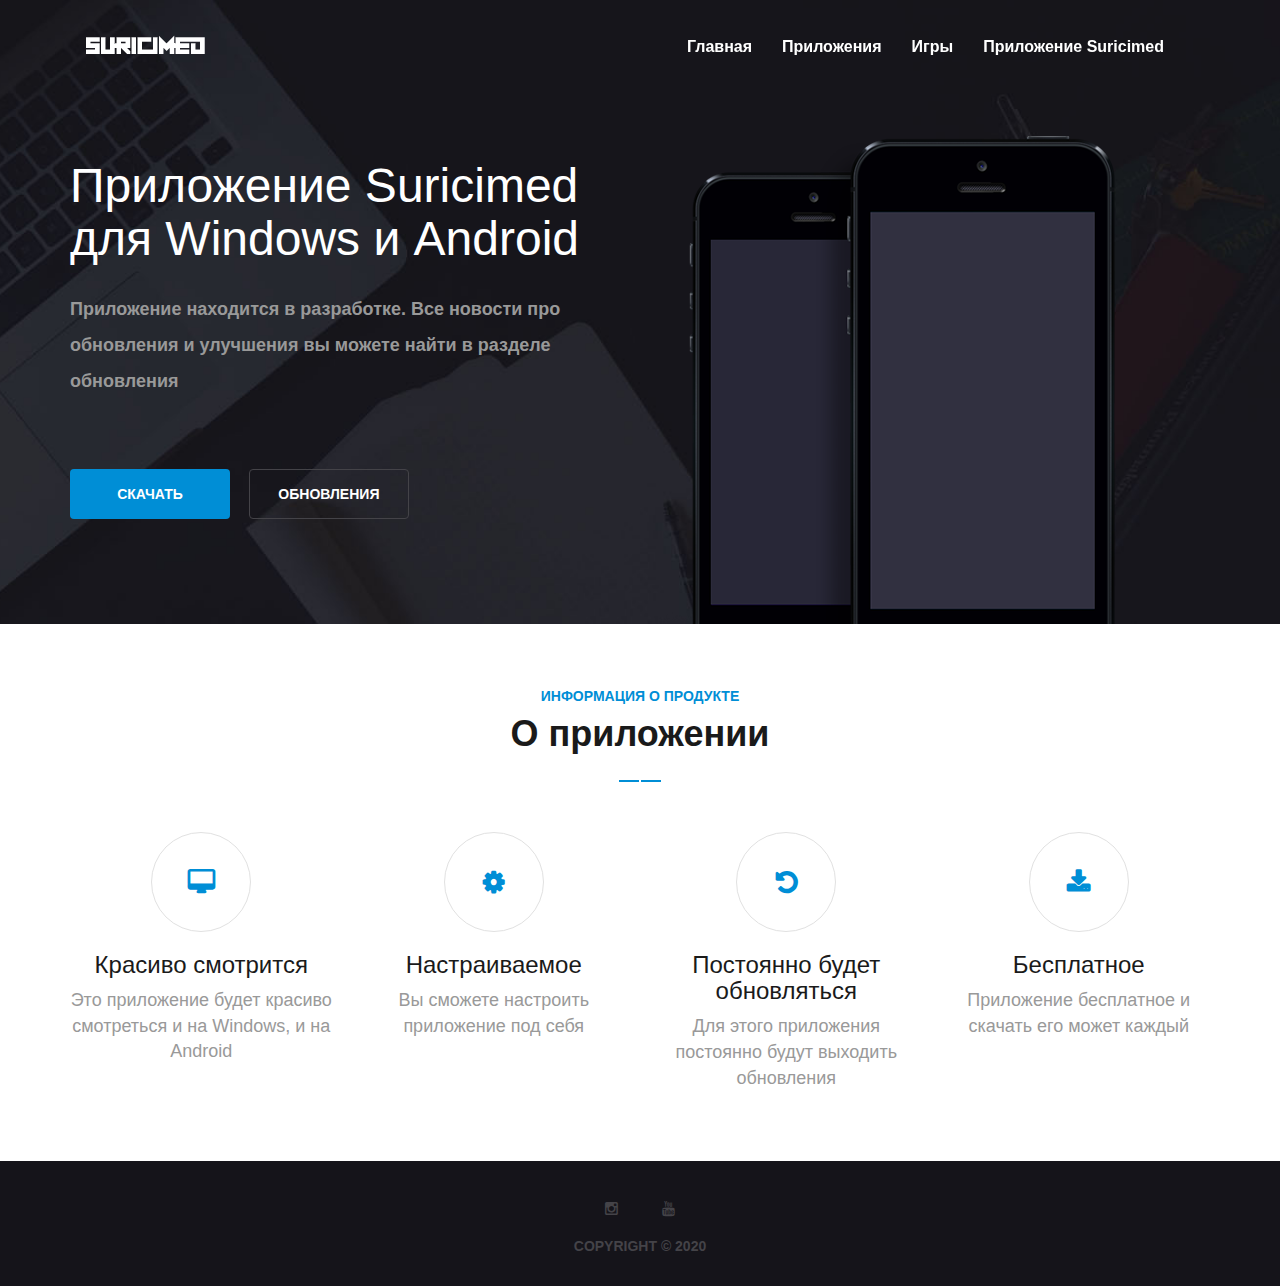
<file: index.html>
<!DOCTYPE html>
<html lang=ru>
<head>
	<meta charset="UTF-8">
	<meta name="viewport" content="width=device-width, initial-scale=1.0">
    <meta name="description" content="">
    <meta name="author" content="">
    <meta name="google-site-verification" content="YTXh-nYa4-PHoKlwbYSj9qUsL6gohhAPz1ufZt2-3tM" />
	<title>Suricimed</title>
	<link rel="stylesheet" href="css/font-awesome.min.css">
	<link rel="stylesheet" href="css/bootstrap.min.css">
	<link rel="stylesheet" href="css/animate.min.css">
	<link rel="stylesheet" href="css/style.css">
	<link rel="stylesheet" href="css/responsive.css">
	<link href='http://fonts.googleapis.com/css?family=Open+Sans:600italic,400,800,700,300' rel='stylesheet' type='text/css'>
	<script src="js/modernizr.js"></script>
	<!--[if lt IE 9]>
      <script src="js/html5shiv.js"></script>
      <script src="js/respond.min.js"></script>
    <![endif]-->
</head>
<body>
	<!-- ====================================================
	header section -->
	<header class="top-header">
		<div class="container">
			<div class="row">
				<!-- nav starts here -->
				<div class="col-md-12">					
					<nav class="navbar navbar-default">
						<div class="container-fluid nav-bar">
						    <div class="navbar-header">
						      <button type="button" class="navbar-toggle collapsed" data-toggle="collapse" data-target="#bs-example-navbar-collapse-1">
						        <span class="sr-only">Toggle navigation</span>
						        <span class="icon-bar"></span>
						        <span class="icon-bar"></span>
						        <span class="icon-bar"></span>
						      </button>
						      <a href="index.html"><img src="img/logo.png" alt="" ></a>
						    </div>
						    <div class="collapse navbar-collapse" id="bs-example-navbar-collapse-1">
						      <ul class="nav navbar-nav navbar-right">
						        <li><a href="index.html">Главная</a></li>
						        <li><a href="apps.html">Приложения</a></li>
						        <li><a href="games.html">Игры</a></li>
						        <li><a href="appsuricimed.html">Приложение Suricimed</a></li>
						      </ul>
						    </div>
						</div>
					</nav>
				</div>
			</div>
		</div>
	</header><!-- end of header section -->

	<!-- banner section starts here -->
	<section class="banner" id="home">
		<div class="container">
			<div class="row">
				<div class="col-xs-6 wow fadeInLeft animated">
					<h3></h3>
					<h1>Приложение Suricimed для Windows и Android</h1>
					<p>Приложение находится в разработке. Все новости про обновления и улучшения вы можете найти в разделе обновления</p>
				<a href="https://github.com/Suricimed/suricimed.github.io/tags" title="Нажмите чтобы скачать альфа версию приложения">
					<button class="download-btn">скачать</button>
				</a>
					<button class="features-btn">обновления</button>
				</div>
				<div class="col-xs-6 banner-img wow fadeInRight animated">
					<img class="img-responsive" src="img/verticle-phone.png" alt="">
				</div>
			</div>
		</div>
	</section><!-- end of banner section -->

	<!-- feature sectiona -->
	<section class="features text-center" id="features">
		<div class="container">
			<div class="row">
				<h4>информация о продукте</h4>
				<h2>О приложении</h2>
				<img class="img-responsive" src="img/daag.png" alt="">
				<div class="col-md-3 wow zoomIn animated">
					<i class="fa fa-desktop"></i>
					<h3>Красиво смотрится</h3>
					<p>Это приложение будет красиво смотреться и на Windows, и на Android</p>
				</div>
				<div class="col-md-3 wow zoomIn animated">
					<i class="fa fa-cog"></i>
					<h3>Настраиваемое</h3>
					<p>Вы сможете настроить приложение под себя</p>
				</div>
				<div class="col-md-3 wow zoomIn animated">
					<i class="fa fa-undo"></i>
					<h3>Постоянно будет обновляться</h3>
					<p>Для этого приложения постоянно будут выходить обновления</p>
				</div>
				<div class="col-md-3 wow zoomIn animated">
					<i class="fa fa-download"></i>
					<h3>Бесплатное</h3>
					<p>Приложение бесплатное и скачать его может каждый</p>
				</div>
			</div>
		</div>
	</section><!-- end of features section -->
	<div class="">
		<div class="">
			<div class="row">
				<div id="map"></div> <!-- api map -->
			</div>
		</div>
	</div>
		
	<!-- footer starts here -->
	<footer class="footer text-center">
		<div class="container">
			<div class="row">
				<div class="col-md-12">
					<div class="icons">
						<a href="https://instagram.com/suricimed" target="_blank"><i class="fa fa-instagram"></i></a>
						<a href="https://youtube.com/c/suricimed" target="_blank"><i class="fa fa-youtube"></i></a>
					</div>
					<p>COPYRIGHT &copy; 2020</p>
				</div>
			</div>
		</div>
	</footer>

	<!-- script tags
	============================================================= -->
	<script src="js/jquery-2.1.1.js"></script>
	<script src="js/smoothscroll.js"></script>
	<script src="js/bootstrap.min.js"></script>
	<script src="js/custom.js"></script>
	<script src="js/wow.js"></script>
	<script src="http://maps.google.com/maps/api/js?sensor=true"></script>
	<script src="js/gmaps.js"></script>
	<script>
	    var map = new GMaps({
	      el: '#map',
	      lat: -12.043333,
	      lng: -77.028333
	    });
	</script>
</body>
</html>
</file>
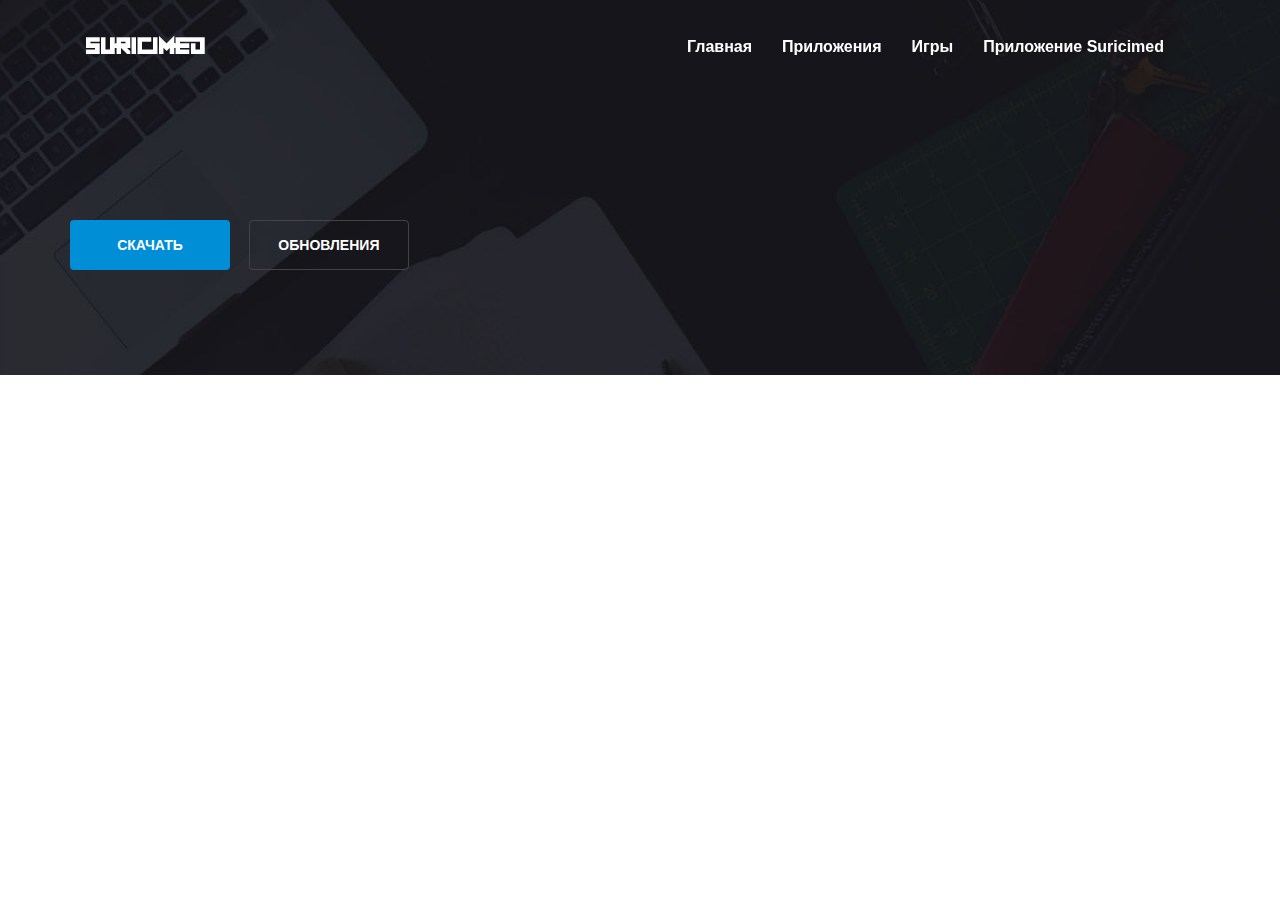
<file: apps.html>
<!DOCTYPE html>
<html lang=ru>
<head>
	<meta charset="UTF-8">
	<meta name="viewport" content="width=device-width, initial-scale=1.0">
    <meta name="description" content="">
    <meta name="author" content="">
	<title>Suricimed | Приложения</title>
	<link rel="stylesheet" href="css/font-awesome.min.css">
	<link rel="stylesheet" href="css/bootstrap.min.css">
	<link rel="stylesheet" href="css/animate.min.css">
	<link rel="stylesheet" href="css/style.css">
	<link rel="stylesheet" href="css/responsive.css">
	<link href='http://fonts.googleapis.com/css?family=Open+Sans:600italic,400,800,700,300' rel='stylesheet' type='text/css'>
	<script src="js/modernizr.js"></script>
	<!--[if lt IE 9]>
      <script src="js/html5shiv.js"></script>
      <script src="js/respond.min.js"></script>
    <![endif]-->
</head>
<body>
	<!-- ====================================================
	header section -->
	<header class="top-header">
		<div class="container">
			<div class="row">
				<!-- nav starts here -->
				<div class="col-md-12">					
					<nav class="navbar navbar-default">
						<div class="container-fluid nav-bar">
						    <div class="navbar-header">
						      <button type="button" class="navbar-toggle collapsed" data-toggle="collapse" data-target="#bs-example-navbar-collapse-1">
						        <span class="sr-only">Toggle navigation</span>
						        <span class="icon-bar"></span>
						        <span class="icon-bar"></span>
						        <span class="icon-bar"></span>
						      </button>
						      <a href="index.html"><img src="img/logo.png" alt="" ></a>
						    </div>
						    <div class="collapse navbar-collapse" id="bs-example-navbar-collapse-1">
						      <ul class="nav navbar-nav navbar-right">
						        <li><a href="index.html">Главная</a></li>
						        <li><a href="apps.html">Приложения</a></li>
						        <li><a href="games.html">Игры</a></li>
						        <li><a href="appsuricimed.html">Приложение Suricimed</a></li>
						      </ul>
						    </div>
						</div>
					</nav>
				</div>
			</div>
		</div>
	</header>

	<!-- banner section starts here -->
	<section class="banner" id="home">
		<div class="container">
			<div class="row">
				<div class="col-xs-6 wow fadeInLeft animated">
					<h3></h3>
					<h1></h1>
					<p></p>
					<button class="download-btn">скачать</button>
					<button class="features-btn">обновления</button>
				</div>
				<div class="col-xs-6 banner-img wow fadeInRight animated">
				</div>
			</div>
		</div>
	</section><!-- end of banner section -->
</body>
</file>
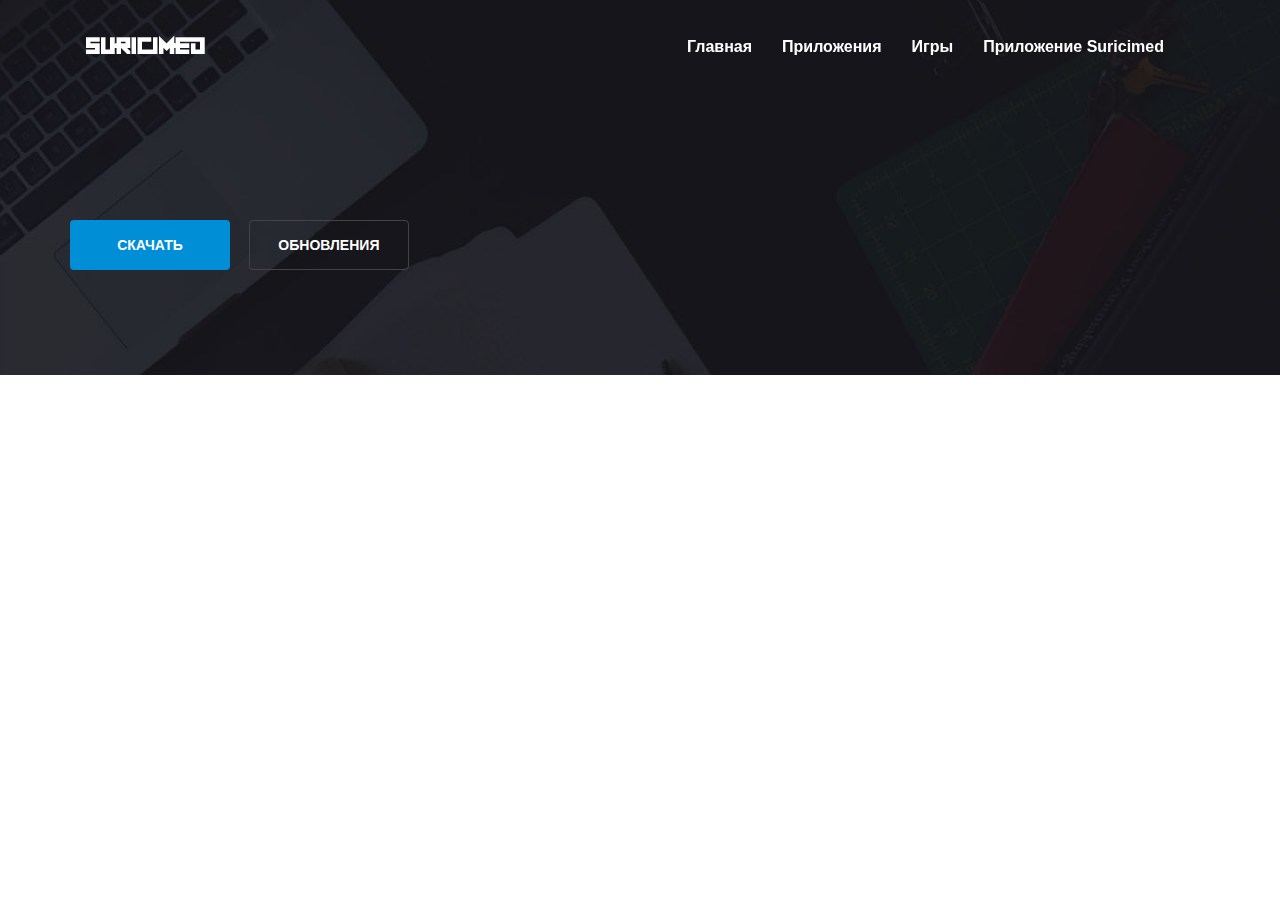
<file: appsuricimed.html>
<!DOCTYPE html>
<html lang=ru>
<head>
	<meta charset="UTF-8">
	<meta name="viewport" content="width=device-width, initial-scale=1.0">
    <meta name="description" content="">
    <meta name="author" content="">
	<title>Suricimed | Приложение Suricimed</title>
	<link rel="stylesheet" href="css/font-awesome.min.css">
	<link rel="stylesheet" href="css/bootstrap.min.css">
	<link rel="stylesheet" href="css/animate.min.css">
	<link rel="stylesheet" href="css/style.css">
	<link rel="stylesheet" href="css/responsive.css">
	<link href='http://fonts.googleapis.com/css?family=Open+Sans:600italic,400,800,700,300' rel='stylesheet' type='text/css'>
	<script src="js/modernizr.js"></script>
	<!--[if lt IE 9]>
      <script src="js/html5shiv.js"></script>
      <script src="js/respond.min.js"></script>
    <![endif]-->
</head>
<body>
	<!-- ====================================================
	header section -->
	<header class="top-header">
		<div class="container">
			<div class="row">
				<!-- nav starts here -->
				<div class="col-md-12">					
					<nav class="navbar navbar-default">
						<div class="container-fluid nav-bar">
						    <div class="navbar-header">
						      <button type="button" class="navbar-toggle collapsed" data-toggle="collapse" data-target="#bs-example-navbar-collapse-1">
						        <span class="sr-only">Toggle navigation</span>
						        <span class="icon-bar"></span>
						        <span class="icon-bar"></span>
						        <span class="icon-bar"></span>
						      </button>
						      <a href="index.html"><img src="img/logo.png" alt="" ></a>
						    </div>
						    <div class="collapse navbar-collapse" id="bs-example-navbar-collapse-1">
						      <ul class="nav navbar-nav navbar-right">
						        <li><a href="index.html">Главная</a></li>
						        <li><a href="apps.html">Приложения</a></li>
						        <li><a href="games.html">Игры</a></li>
						        <li><a href="appsuricimed.html">Приложение Suricimed</a></li>
						      </ul>
						    </div>
						</div>
					</nav>
				</div>
			</div>
		</div>
	</header>

	<!-- banner section starts here -->
	<section class="banner" id="home">
		<div class="container">
			<div class="row">
				<div class="col-xs-6 wow fadeInLeft animated">
					<h3></h3>
					<h1></h1>
					<p></p>
					<button class="download-btn">скачать</button>
					<button class="features-btn">обновления</button>
				</div>
				<div class="col-xs-6 banner-img wow fadeInRight animated">
				</div>
			</div>
		</div>
	</section><!-- end of banner section -->
</body>
</file>
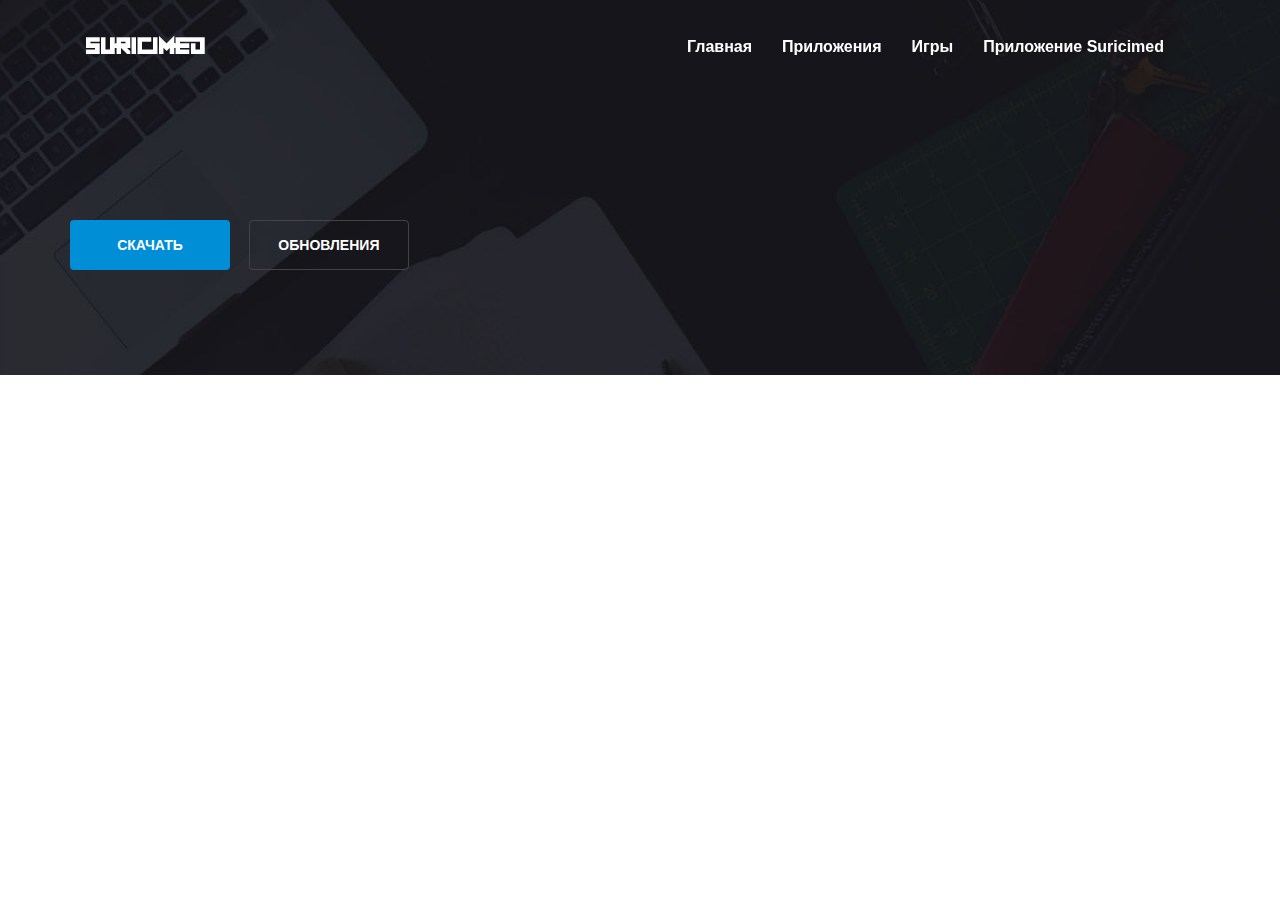
<file: games.html>
<!DOCTYPE html>
<html lang=ru>
<head>
	<meta charset="UTF-8">
	<meta name="viewport" content="width=device-width, initial-scale=1.0">
    <meta name="description" content="">
    <meta name="author" content="">
	<title>Suricimed | Игры</title>
	<link rel="stylesheet" href="css/font-awesome.min.css">
	<link rel="stylesheet" href="css/bootstrap.min.css">
	<link rel="stylesheet" href="css/animate.min.css">
	<link rel="stylesheet" href="css/style.css">
	<link rel="stylesheet" href="css/responsive.css">
	<link href='http://fonts.googleapis.com/css?family=Open+Sans:600italic,400,800,700,300' rel='stylesheet' type='text/css'>
	<script src="js/modernizr.js"></script>
	<!--[if lt IE 9]>
      <script src="js/html5shiv.js"></script>
      <script src="js/respond.min.js"></script>
    <![endif]-->
</head>
<body>
	<!-- ====================================================
	header section -->
	<header class="top-header">
		<div class="container">
			<div class="row">
				<!-- nav starts here -->
				<div class="col-md-12">					
					<nav class="navbar navbar-default">
						<div class="container-fluid nav-bar">
						    <div class="navbar-header">
						      <button type="button" class="navbar-toggle collapsed" data-toggle="collapse" data-target="#bs-example-navbar-collapse-1">
						        <span class="sr-only">Toggle navigation</span>
						        <span class="icon-bar"></span>
						        <span class="icon-bar"></span>
						        <span class="icon-bar"></span>
						      </button>
						      <a href="index.html"><img src="img/logo.png" alt="" ></a>
						    </div>
						    <div class="collapse navbar-collapse" id="bs-example-navbar-collapse-1">
						      <ul class="nav navbar-nav navbar-right">
						        <li><a href="index.html">Главная</a></li>
						        <li><a href="apps.html">Приложения</a></li>
						        <li><a href="games.html">Игры</a></li>
						        <li><a href="appsuricimed.html">Приложение Suricimed</a></li>
						      </ul>
						    </div>
						</div>
					</nav>
				</div>
			</div>
		</div>
	</header>

	<!-- banner section starts here -->
	<section class="banner" id="home">
		<div class="container">
			<div class="row">
				<div class="col-xs-6 wow fadeInLeft animated">
					<h3></h3>
					<h1></h1>
					<p></p>
					<button class="download-btn">скачать</button>
					<button class="features-btn">обновления</button>
				</div>
				<div class="col-xs-6 banner-img wow fadeInRight animated">
				</div>
			</div>
		</div>
	</section><!-- end of banner section -->
</body>
</file>
<file: css/responsive.css>
/* sm */
 @media (min-width: 768px) and (max-width: 991px) {
	.banner h3 {
	  font-size: 13px;
	  margin-top: 120px;
	}
	.banner h1 {
	  font-size: 30px;
	}
	.banner p {
	  font-size: 15px;
	  margin-top: 20px;
	}
	.pricing-slide p {
	  font-size: 20px;
	  margin-top: 50px;
	}
	.item img {
	  margin-bottom: 120px;
	}
	.download p {
	  font-size: 25px;
	  padding: 30px 0;
	}
	.download button{
		margin-top: 13px;
		margin-bottom: 0;
		margin-left: 16px;
	}
	.contact {
	  height: 950px;
	}
}
/* xs */
@media (min-width: 480px) and (max-width: 767px) {
	.banner h3 {
	  font-size: 11px;
	  margin-top: 105px;
	}
	.banner h1 {
	  font-size: 25px;
	}
	.banner p {
	  font-size: 14px;
	  margin-top: 17px;
	}
	.download-btn {
	  width: 130px;
	  height: 40px;
	  font-size: 12px;
	  margin-top: 30px;
	}
	.features-btn {
	  width: 130px;
	  height: 40px;
	  font-size: 12px;
	  margin-top: 30px;
	}
	h2 {
	  font-size: 25px;
	  margin-bottom: 20px;
	}
	.contact {
	  height: 900px;
	}
	h4 {
	  font-size: 12px;
	  margin-top: 40px;
	}
	.features p {
	  font-size: 15px;
	  margin-bottom: 40px;
	}
	.features h3 {
	  font-size: 20px;
	}
	.details p {
	  font-size: 14px;
	  margin: 20px 0;
	}
		.details ul li {
	  font-size: 14px;
	}
	.feature-detail h4 {
	  margin-top: 50px;
	}
	.feature-detail p {
	  font-size: 13px;
	  margin-top: 10px;
	}
	.pricing-slide p {
	  font-size: 16px;
	  margin-top: 35px;
	  margin-bottom: 20px;
	}
	.item h6 {
	  font-size: 13px;
	}
	.item h5 {
	  font-size: 12px;
	}
	.item img {
	  margin-bottom: 95px;
	}
	.download p {
	  font-size: 24px;
	  padding: 30px 0;
	}
	.download button{
		margin-top: 0;
		margin-bottom: 20px;
	}
	.contact p {
	  font-size: 14px;
	}
	.contact-heading img {
	  margin-bottom: 25px;
	}
}
/* XS Portrait */
@media (max-width: 479px) {
	.banner h3 {
	  font-size: 11px;
	  margin-top: 100px;
	}
	.banner h1 {
	  font-size: 24px;
	  margin-top: 0;
	}
	.banner p {
	  font-size: 12px;
	  margin-top: 12px;
	  line-height: 1;
	}
	.download-btn {
	  width: 80px;
	  height: 29px;
	  font-size: 8px;
	  margin-top: 10px;
	  margin-right: 0px;
	  font-weight: 400;
	}
	.features-btn{
		width: 80px;
	  height: 29px;
	  font-size: 8px;
	  margin-top: 10px;
	  margin-right: 0px;
	  font-weight: 400;
	  margin-bottom: 25px;
	}
	h4 {
	  font-size: 10px;
	  margin-top: 30px;
	  font-weight: 600;
	}
	h2 {
	  font-size: 25px;
	  margin-bottom: 15px;
	}
	.features img {
	  margin-bottom: 35px;
	}
	.features i.fa {
	  font-size: 20px;
	  width: 80px;
	  height: 80px;
	}
	.features h3 {
  		font-size: 18px;
  	}
  	.features p {
	  font-size: 14px;
	  margin-bottom: 30px;
	}
	.details p {
	  font-size: 14px;
	  margin: 8px 0;
	}
	.details ul li {
  		font-size: 9px;
  	}
  	.details ul li i.fa {
		  font-size: 16px;
		  height: 20px;
		  width: 20px;
	}
	.feature-detail h4 {
  		margin-top: 40px;
  	}
  	.feature-detail p {
	  font-size: 12px;
	  margin-top: 10px;
	}
	.pricing-slide p {
	  font-size: 14px;
	  margin-top: 25px;
	  margin-bottom: 15px;
	}
	.item h5 {
  		font-size: 10px;
  	}
	.item h6 {
  		font-size: 12px;
  	}
  	.item img {
	  margin-right: 10px;
	  margin-bottom: 21px;
	}
	.download p {
	  font-size: 20px;
	  padding: 25px 0;
	}
	.download button {
	  margin-bottom: 35px;
	  margin-top: 0;
	}
	.price-plan img {
	  margin-bottom: 25px;
	}
	.contact-heading img {
	  margin-bottom: 5px;
	}
	.contact p {
  		font-size: 10px;
  	}
  	.contact-form{
  		margin-top: 10px;
  	}
  	.footer i.fa{
  		padding: 15px;
  	}
  	.footer p{
  		font-size: 12px;
  	}
}
</file>
<file: css/style.css>
/*******
*
*
* Author Name : Mostafizur Rahman
* Author URI : http://mostafiz.me/
* Descripion : This is a responsive Bootstrap responsive app landing page developed by Mostafizur Rahman
* Template URI : http://mostafiz.me/demo/lucid/
* Version : 1.1
*
*
*******/
body{
	margin: 0;
	padding: 0;
	font-family: 'Source Sans Pro', sans-serif;
	box-sizing: border-box;
}
li{
	list-style: none;
}
a:hover, a:visited, a{
	text-decoration: none;
}
h4{
	font-size: 14px;
	color: #008ed6;
	text-transform: uppercase;
	margin-top: 65px;
	font-weight: 700;
}
h2{
	font-size: 36px;
	color: #1a1a1a;
	font-weight: 600;
	margin-bottom: 25px;
	margin-top: 0;
}

/*header area*/
.top-header{
	background:transparent;
	position: fixed;
	width: 100%;
	z-index: 999;
		transition: all .7s ease 0s;
	-webkit-transition: all .7s ease 0s;
	-moz-transition: all .7s ease 0s;
	-o-transition: all .7s ease 0s;
	-ms-transition: all .7s ease 0s;
}
.top-header img.logo{
	margin-top: 0;
	transition: all .7s ease 0s;
	-webkit-transition: all .7s ease 0s;
	-moz-transition: all .7s ease 0s;
	-o-transition: all .7s ease 0s;
	-ms-transition: all .7s ease 0s;
}
.navbar-default {
  background-color: transparent;
  border-color: transparent;
  margin-bottom: 0;
}
.nav-bar{
	margin-top: 28px;
	transition: all .7s ease 0s;
	-webkit-transition: all .7s ease 0s;
	-moz-transition: all .7s ease 0s;
	-o-transition: all .7s ease 0s;
	-ms-transition: all .7s ease 0s;
}
.navbar-toggle span{
	color: #fff;
}
ul.nav{
	margin: 0;
	padding: 0;
}
.navbar-default .navbar-nav>li>a {
 	font-size: 16px;
	color: #fff;
	text-transform: capitalize;
	transition: all .7s ease 0s;
	-webkit-transition: all .7s ease 0s;
	-moz-transition: all .7s ease 0s;
	-o-transition: all .7s ease 0s;
	-ms-transition: all .7s ease 0s;
	padding: 8px 0;
	margin:0 15px;
	font-weight: 600;
}
.navbar-default .navbar-nav>li>a:hover{
	color: #fff;
	border-bottom: 2px solid #008ed6;
}
.navbar-default .navbar-nav>li>a.active{
	color: #fff;
	border-bottom: 2px solid #008ed6;
}
.navbar-default .navbar-toggle {
  border-color: #fff;
}

/*banner area*/
.banner{
	background: url(../img/banner.jpg);
	background-repeat: no-repeat;
	background-position: center;
	overflow: hidden;
	-webkit-background-size: cover;
	background-size: cover;
}
.banner h3{
	font-size: 14px;
	color: #008ed6;
	text-transform: uppercase;
	margin-top: 160px;
	font-weight: 700;
}
.banner h1{
	font-size: 48px;
	color: #fff;
}
.banner p{
	font-size: 18px;
	color: #999999;
	margin-top: 25px;
	line-height: 2;
	font-weight: 600;
}
.download-btn{
	width: 160px;
	height: 50px;
	background: #008ed6;
	color: #fff;
	text-transform: uppercase;
	font-size: 14px;
	border-radius: 4px;
	border:0;
	margin-top: 60px;
	margin-right: 15px;
	font-weight: 600;
}
.features-btn{
	width: 160px;
	height: 50px;
	border-radius: 4px;
	border: 1px solid #444348;
	text-transform: uppercase;
	color: #fff;
	background: transparent;
	font-size: 14px;
	margin-top: 60px;
	margin-bottom: 105px;
	font-weight: 600;
}
.banner-img{
	position: relative;
}
.banner img{
	position: absolute;
	margin-top:125px;
}

/*features area*/
.features img{
	margin:auto;
	display: block;
	margin-bottom: 50px;
}
.features i.fa{
	font-size: 25px;
	color: #008ed6;
	font-weight: 700;
	width: 100px;
	  height: 100px;
	  border: 1px solid #e1e1e1;
	  line-height: 4;
	  border-radius: 50%;
	  cursor: pointer;
	  transition: all .7s ease 0s;
	  -webkit-transition: all .7s ease 0s;
	  -moz-transition: all .7s ease 0s;
	  -o-transition: all .7s ease 0s;
	  -ms-transition: all .7s ease 0s;
}
.features i.fa:hover{
	color: #fff;
	background: #008DD5;
}
.features h3{
	font-size: 24px;
	color: #1a1a1a;
}
.features p{
	font-size: 18px;
	color: #999999;
	margin-bottom: 70px;
}
/*details area*/
.details-phone{
	margin-top: 50px;
}
.details p{
	font-size: 18px;
	color: #999999;
	margin: 30px 0;
}
.details ul{
	margin: 0;
	padding: 0;
}
.details ul li{
	font-size: 18px;
	color: #1b1b1b;
}
.details ul li i.fa{
	font-size: 20px;
	color: #008ed6;
	height: 30px;
	width: 30px;
}

/*feature-detail area*/
.feature-detail{
	background: #f2f2f2;
}
.feature-detail h4{
	margin-top: 120px;
}
.feature-detail h2{
	margin-bottom: 10px;
}
.feature-detail p{
	font-size: 18px;
	color: #999999;
	margin-top: 20px;
}
.horizontal-phone img{
	margin:30px 0;
}

/*pricing-slide area*/
.pricing-slide{
	background: url(../img/paralax.jpg);
	background-repeat: no-repeat;
	background-position: fixed;
	-webkit-background-size: cover;
	background-size: cover;
}
.pricing-slide h2{
	margin-bottom: 10px;
	color: #fff;
}
.pricing-slide p{
	font-size: 24px;
	color: #fff;
	font-style: italic;
	font-weight: 300;
	margin-top: 60px;
	margin-bottom: 25px;
}
.item img{
	float: left;
	margin-right: 20px;
	margin-bottom: 200px;
}
.item h5{
	font-size: 14px;
	color: #fff;
	font-weight: 700;
	text-transform: uppercase;
}
.item h6{
	font-size: 16px;
	color: #fff;
	padding-top: 12px;
}
/*download area*/
.download{
	background: #15141a;
}
.download p{
	font-size: 36px;
	color: #fff;
	font-weight: 300;
	padding: 65px 0;
}
.download p span{
	font-weight: 700;
}
.download button{
	margin: 65px 0;
}
.download button.download-btn{
	margin-left: 15px;
}
/*price-plan area*/
.price-plan img{
	margin:auto;
	margin-bottom: 70px;
}
.single-table{
	border: 1px solid #e0e0e0;
	margin-bottom: 60px;
}
.single-table h3{
	font-size: 24px;
	color: #1a1a1a;
	border-bottom: 1px solid #e0e0e0;
	padding: 18px;
	line-height: 1;
	margin-top: 0;
	text-transform: uppercase;
	margin-bottom: 0;
	transition:all .5s ease 0s;
	-webkit-transition:all .5s ease 0s;
	-moz-transition:all .5s ease 0s;
	-o-transition:all .5s ease 0s;
	-ms-transition:all .5s ease 0s;
}
.table-price{
	position: relative;
	border-bottom: 1px solid #e0e0e0;
	display: block;
	transition:all .5s ease 0s;
	-webkit-transition:all .5s ease 0s;
	-moz-transition:all .5s ease 0s;
	-o-transition:all .5s ease 0s;
	-ms-transition:all .5s ease 0s;
}
.table-price h5{
	font-size: 60px;
	font-weight: 600;
	color: #1a1a1a;
	line-height: 1;
	margin-bottom: 0;
	margin-top: 0;
	padding-top: 17px;
	transition:all .5s ease 0s;
	-webkit-transition:all .5s ease 0s;
	-moz-transition:all .5s ease 0s;
	-o-transition:all .5s ease 0s;
	-ms-transition:all .5s ease 0s;
}
.table-price h5 span{
	position: absolute;
	font-size: 25px;
	top: 21%;
	left: 34%;
	font-weight: 600;
}
.table-price p{
  font-size: 18px;
  color: #999999;
  line-height: 1;
  margin-bottom: 22px;
  transition:all .5s ease 0s;
	-webkit-transition:all .5s ease 0s;
	-moz-transition:all .5s ease 0s;
	-o-transition:all .5s ease 0s;
	-ms-transition:all .5s ease 0s;
}
.table-description p{
	font-size: 18px;
	color: #999999;
	padding: 40px 20px;
	margin-bottom: 0;
	transition:all .5s ease 0s;
	-webkit-transition:all .5s ease 0s;
	-moz-transition:all .5s ease 0s;
	-o-transition:all .5s ease 0s;
	-ms-transition:all .5s ease 0s;
}
.table-description a{
	color: #008ed6;
	transition:all .5s ease 0s;
	-webkit-transition:all .5s ease 0s;
	-moz-transition:all .5s ease 0s;
	-o-transition:all .5s ease 0s;
	-ms-transition:all .5s ease 0s;
}
.table-description button{
	width: 160px;
	height: 50px;
	border:1px solid #e0e0e0;
	color: #008ed6;
	border-radius: 4px;
	background: transparent;
	margin-bottom: 30px;
	font-weight: 700;
	transition:all .5s ease 0s;
	-webkit-transition:all .5s ease 0s;
	-moz-transition:all .5s ease 0s;
	-o-transition:all .5s ease 0s;
	-ms-transition:all .5s ease 0s;
}
.free h5 span{
	left: 39%;
}
.business h3{
	color: #008ed6;
}
.business-price{
	background: #008ed6;
}
.business-price p{
	color: #fff;
}
.business button{
	background: #008ed6;
	color: #fff;
	border:0;
}
.business h5{
	color: #fff;
}
.single-table:hover.single-table h3{
	color: #008ed6;
}
.single-table:hover .table-description button{
	background: #008ed6;
	color: #fff;
	border:0;
}
.single-table:hover .table-price h5{
	color: #fff;
}
.single-table:hover .table-price p{
	color: #fff;
}
.single-table:hover .table-price{
	background: #008ed6;
}
/*contact area*/
.contact{
	background: #ededed;
	position: relative;
	height: 700px;
}
.contact-heading img{
	margin: auto;
	margin-bottom: 50px;
}
.contact i.fa{
	color: #008ed6;
	font-size: 20px;
	padding: 20px;
}
.contact p{
	font-size: 18px;
	color: #999999;
	line-height: 1;
}
.contact-form{
	background: #15141a;
	overflow: hidden;
	z-index: 222;
	position: absolute;
	margin-top: 50px;
}
.contact-form-left, .contact-form-right{
	margin-top: 60px;
}
.contact-form-left input{
	width: 100%;
	height: 50px;
	padding: 12px;
	border-radius: 5px;
	border:1px solid #444348;
	margin-bottom: 20px;
	background: transparent;
	color: #fff;
}
.contact-form textarea{
	width: 100%;
	height: 189px;
	border-radius: 5px;
	border:1px solid #444348;
	margin-bottom: 15px;
	background: transparent;
	padding: 12px;
	color: #fff;
}
.contact-form-right input{
	width: 160px;
	height: 50px;
	color: #fff;
	text-transform: uppercase;
	font-size: 14px;
	font-weight: 700;
	background: #008ed6;
	border-radius: 5px;
	border:0;
	margin-bottom: 40px;
}
/*map section*/
#map{
	width: 0%;
	height: 0px;
	pointer-events: none;
}
/*footer section*/
.footer{
	background: #15141a;
}
.footer i.fa{
	font-size: 15px;
	padding: 20px;
	color: #444348;
	margin-top: 20px;
}
.footer i.fa:hover{
	color: #008ed6;
}
.footer p{
	font-size: 14px;
	color: #444348;
	text-transform: uppercase;
	font-weight: 600;
	margin-bottom: 30px;
}
</file>
